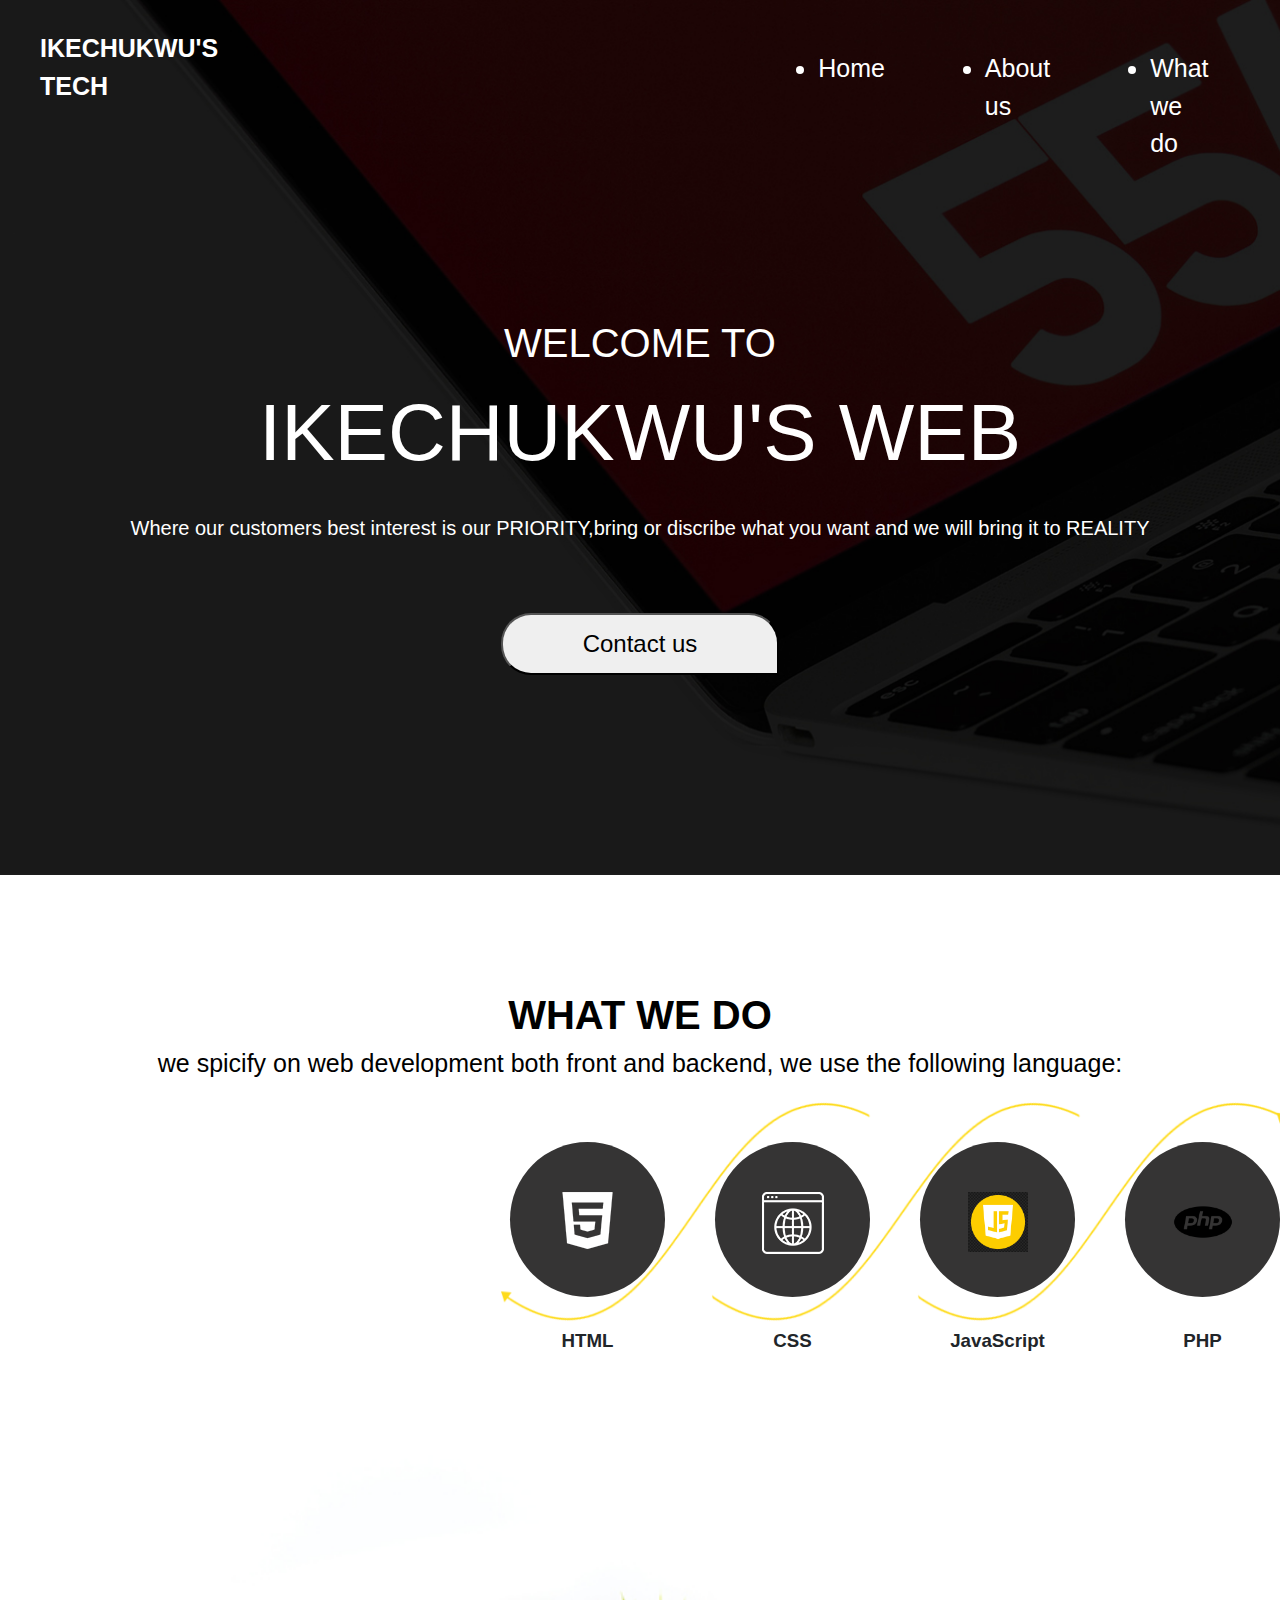
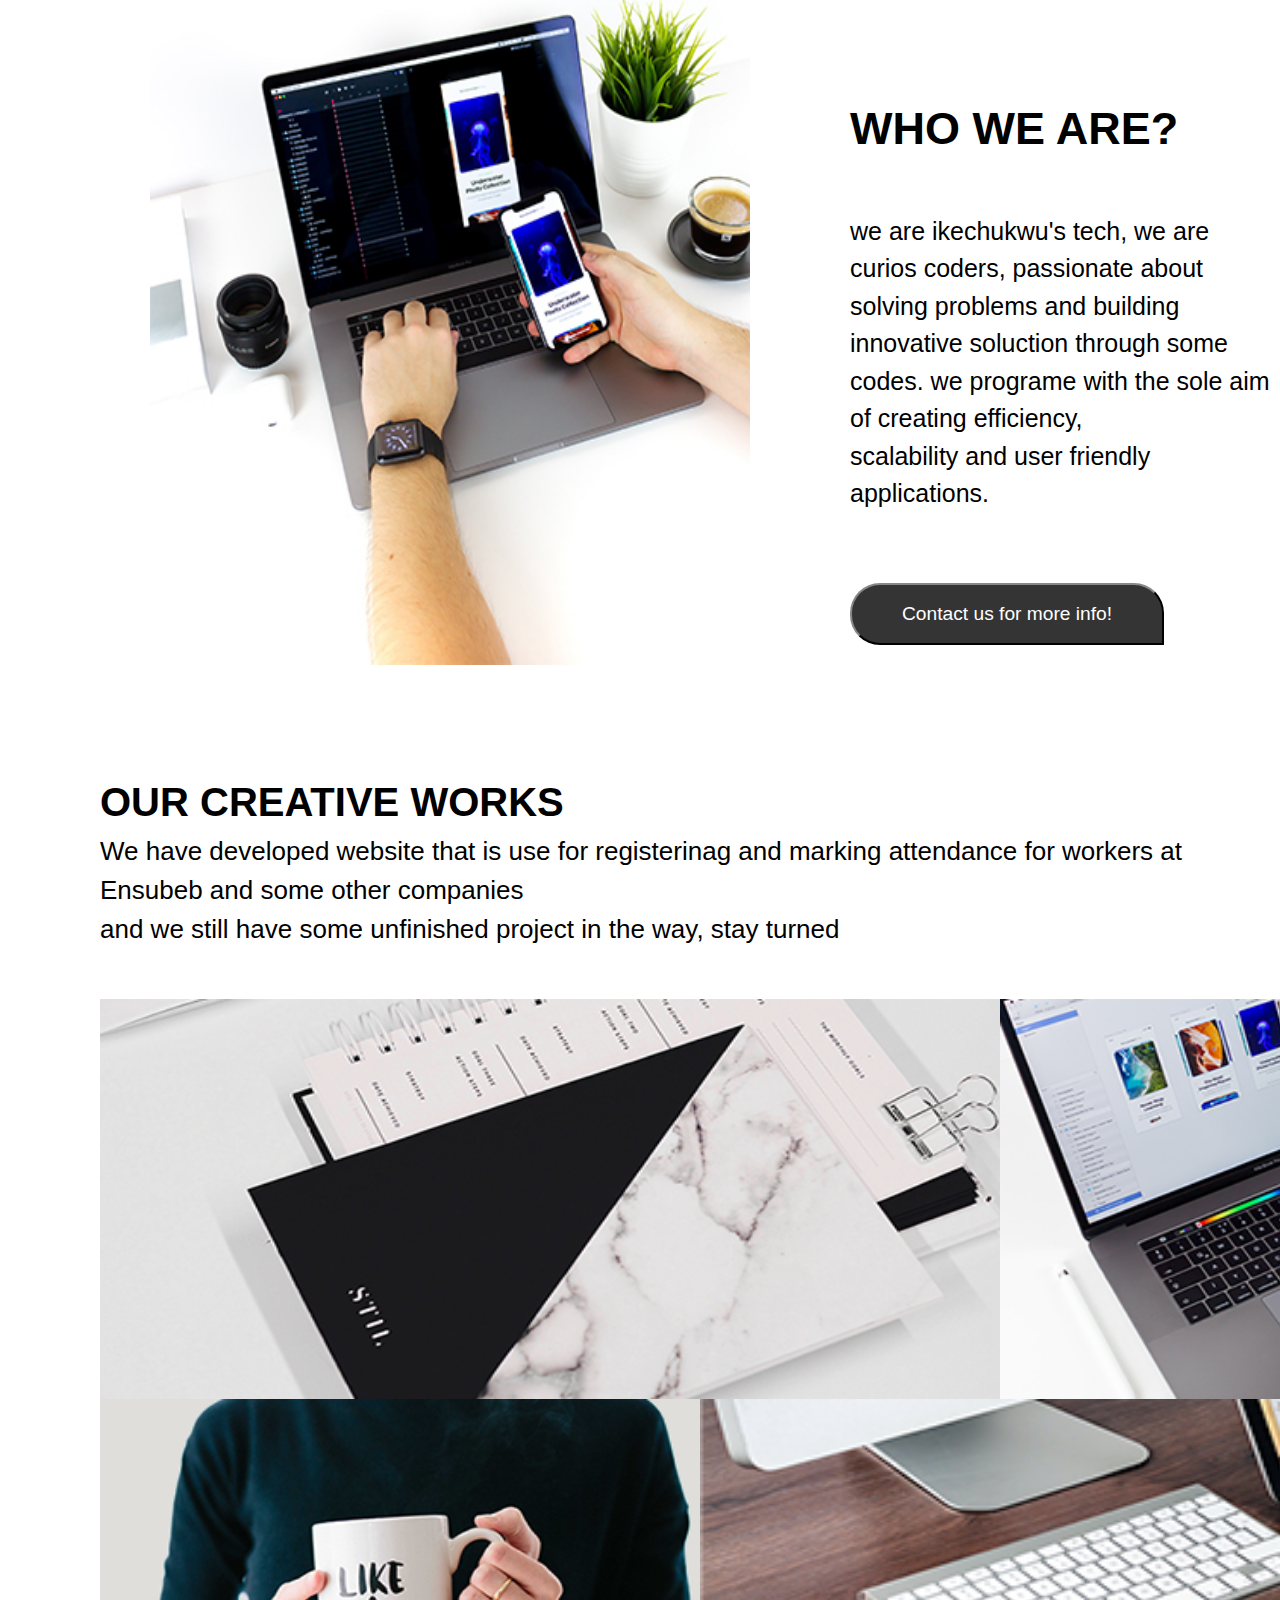
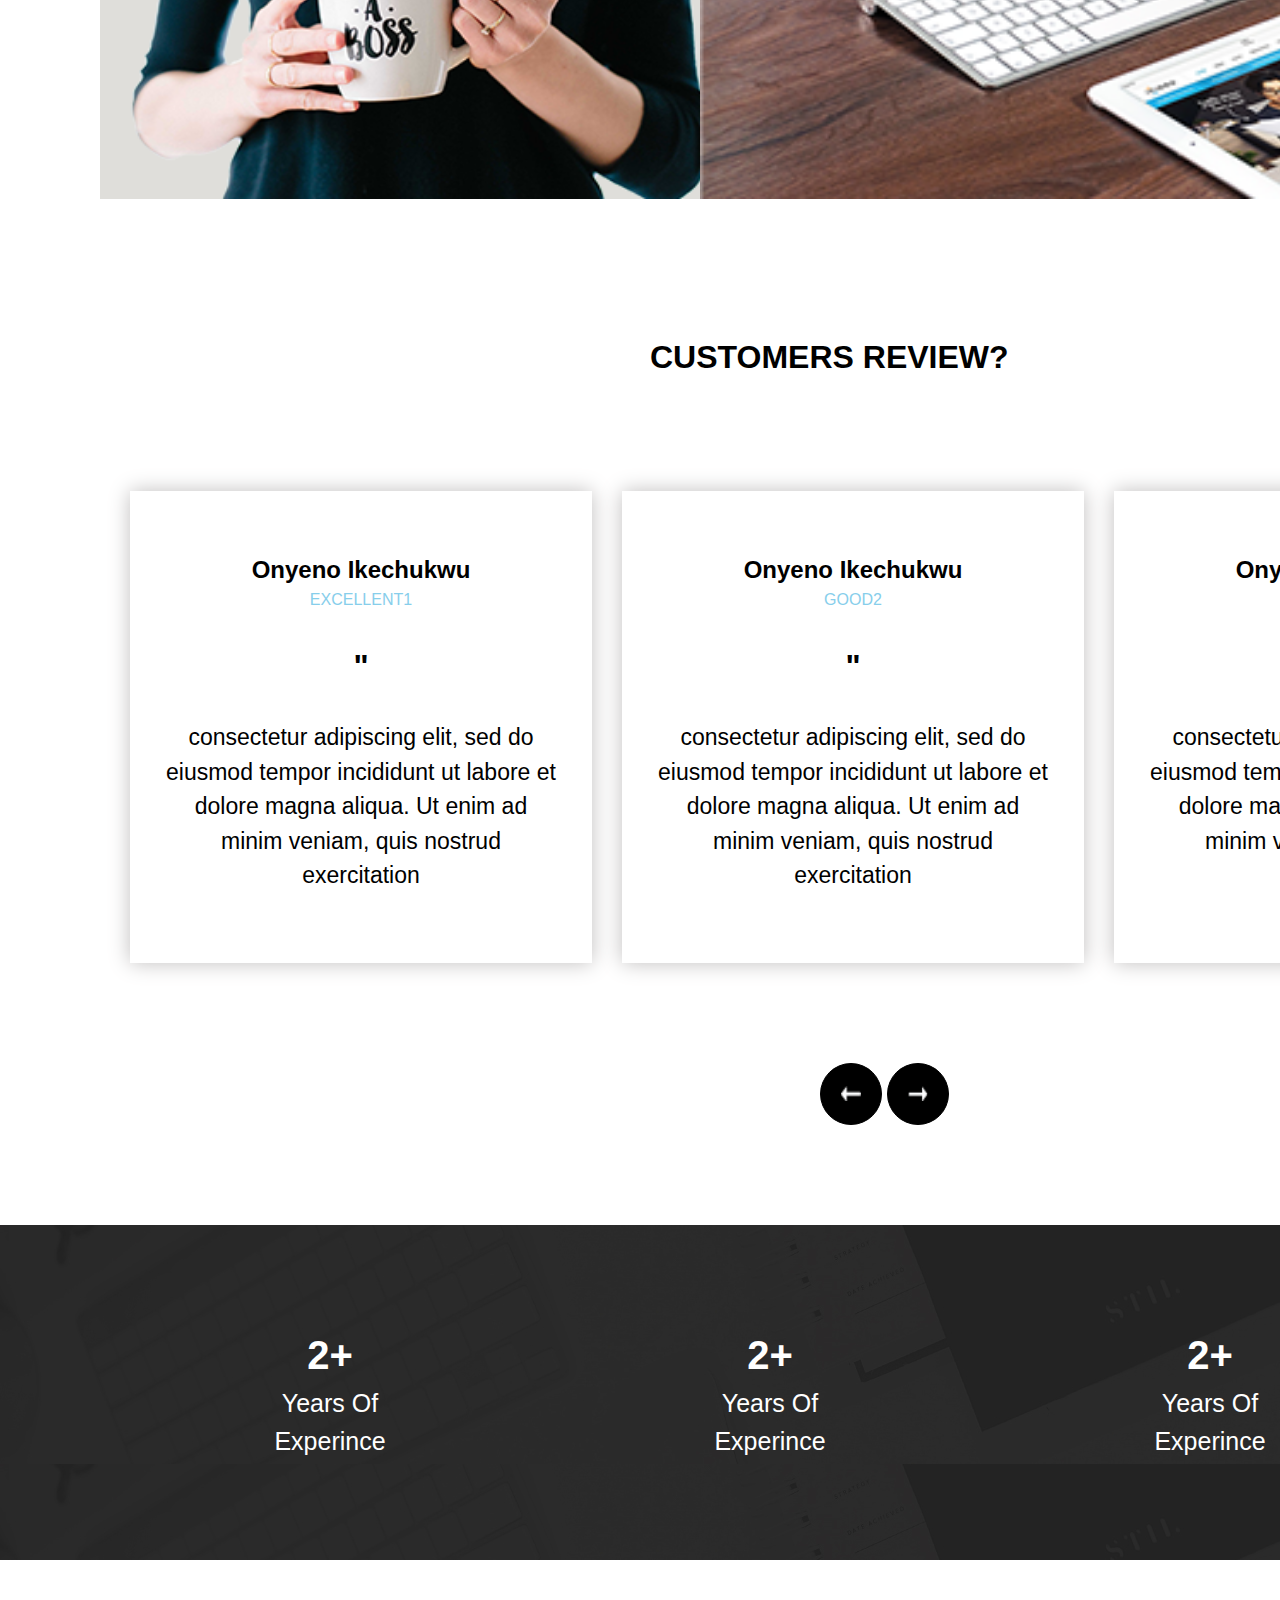
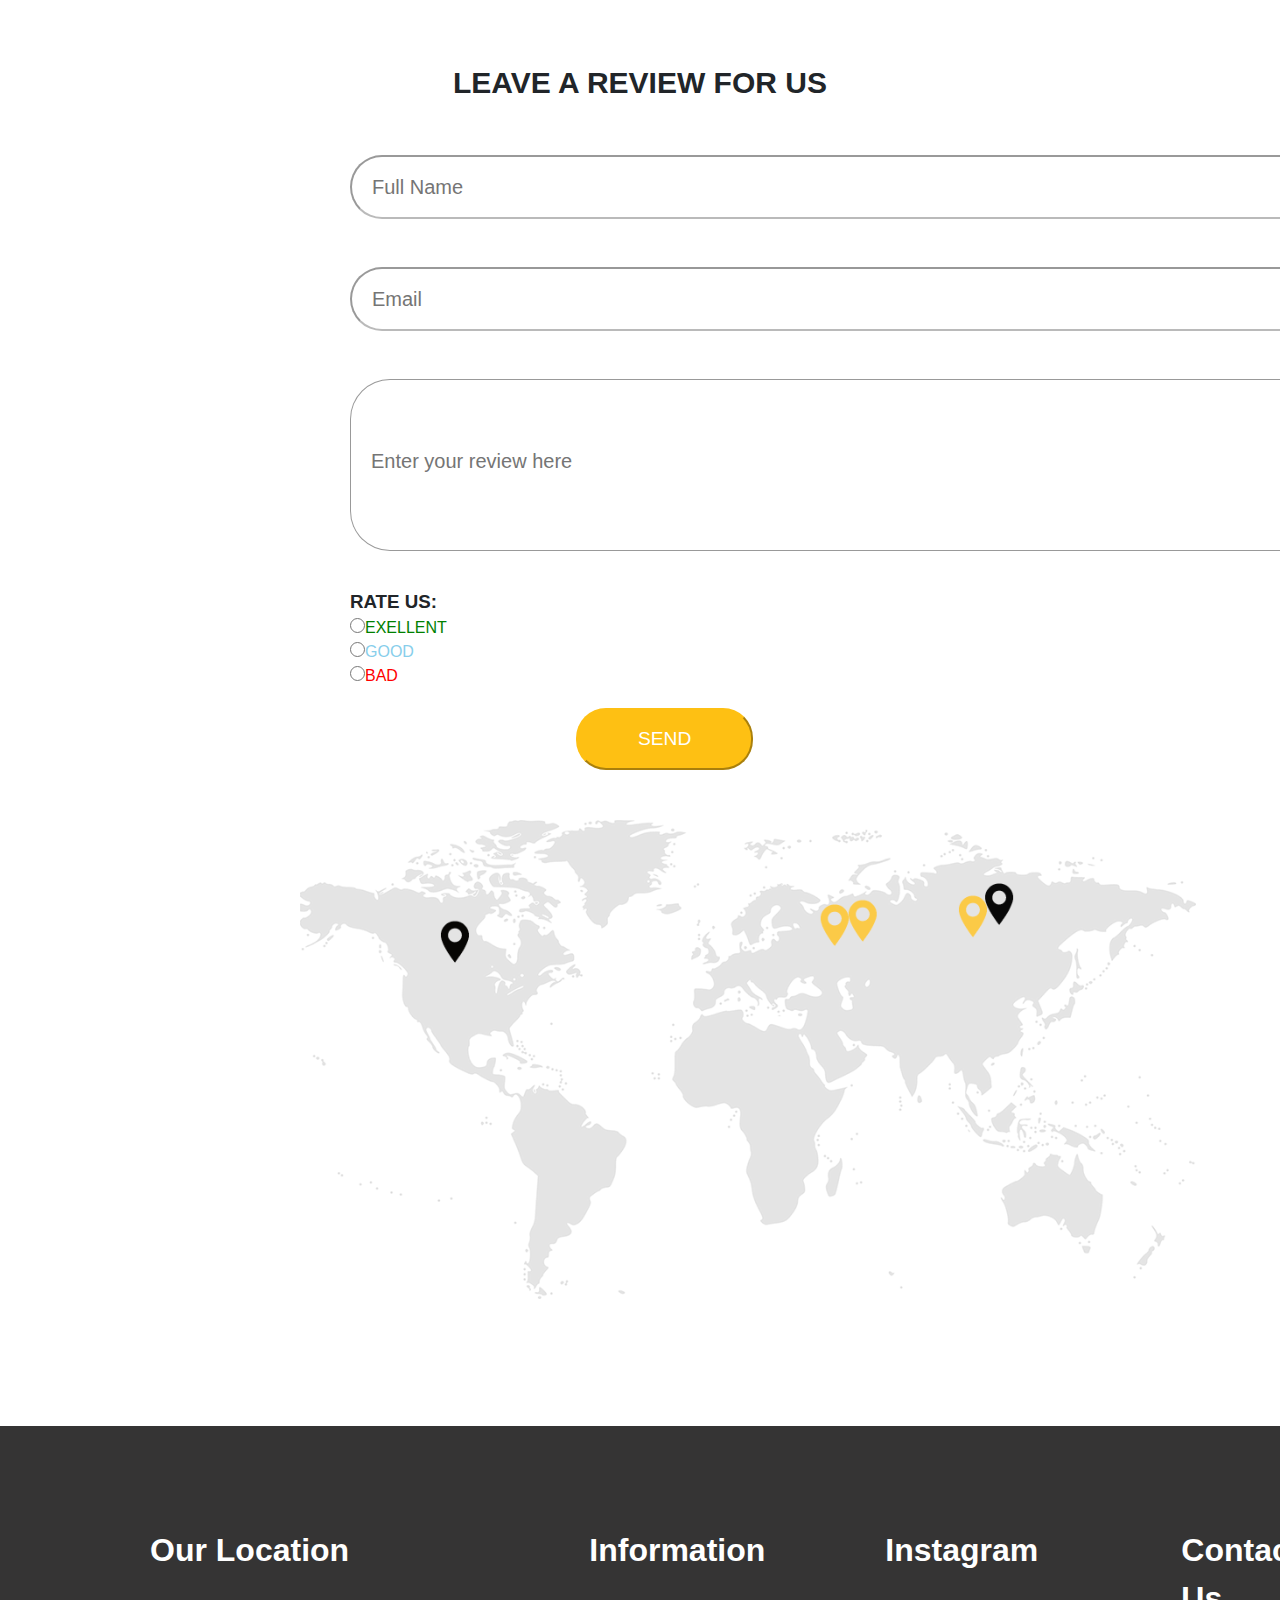
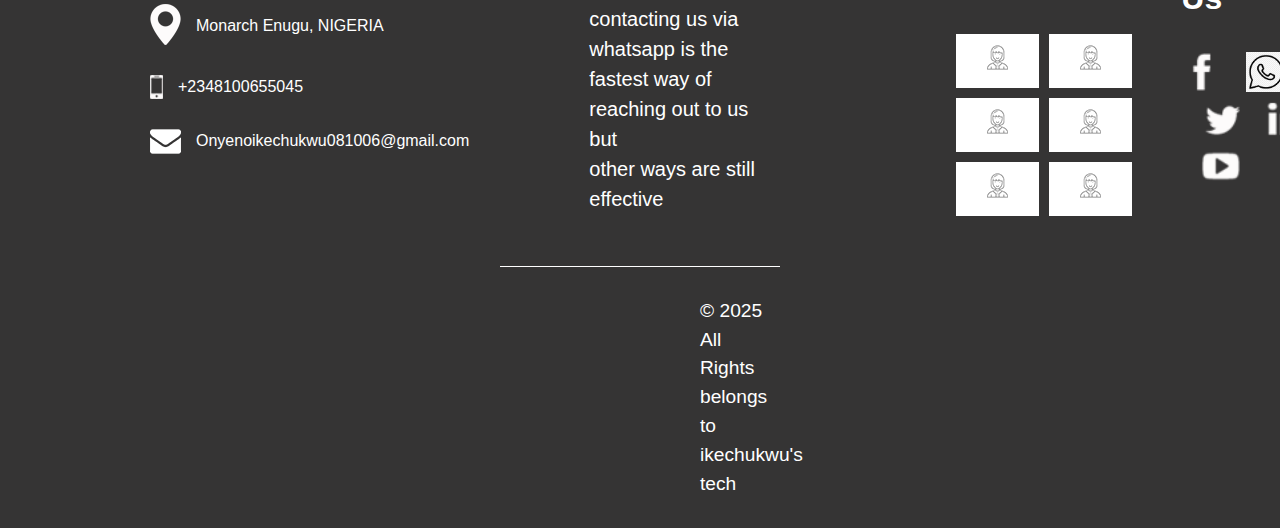
<file: my portfolio/my-portfolio/portfolio.html>
<!DOCTYPE html>
<html lang="en">
<head>
  <meta charset="UTF-8">
  <meta name="viewport" content="width=device-width, initial-scale=1.0">
  <title>ikechukwu's portfolio</title>
  <link rel="stylesheet" href="portfolio.css">
</head>
<body>
  
  <div class="div1">
    <ul>
      <li class="head1"><a href="#" class="head1ii">IKECHUKWU'S <div class="head1i">TECH</div></a></li>
      <li class="head2"><a href="#" class="head3i">Home</a></li>
      <li class="head3 head3-js1"><a href="#div6" class="head3i">About us</a></li>
      <li class="head3 head3-js2"><a href="#div4" class="head3i">What we do</a></li>
      <li class="head3 head3-js3"><a href="#portfolio" class="head3i">Portfolio</a></li>
      <li class="head3 head3-js4"><a href="#div13" class="head3i">Contact us</a></li>
      <img src="../images/prev.png" alt="" class="flex1">
      <img src="../images/menu.png" alt="" class="flex">
    </ul>
    <div class="div2">
      <div class="div2info1">WELCOME TO</div>
      <div class="div2info2">IKECHUKWU'S WEB</div>
      <div class="div2info3">Where our customers best interest is our PRIORITY,bring or discribe what you want and we will bring it to REALITY</div>
      <a href="#div13"><button class="div2info4">Contact us</button></a>
    </div>
  </div>
  <div class="div4" id="div4">
    <h1 class="div3">WHAT WE DO</h1>
    <p class="pp">we spicify on web development both front and backend, we use the following language:</p>
    <div class="background">
      <img src="../images/arrow-start.png" alt="" class="backgroundimg1">
      <img src="../images/arrow-middle.png" alt="" class="backgroundimg2">
      <img src="../images/arrow-end.png" alt="" class="backgroundimg3">
    </div>
    <div class="div5">
      <div class="div5i div5i-js1">
      
          <div class="img1"><img src="../images/d-3.png" alt="" class="img1i"></div>
          <div><h3>HTML</h3></div>

      </div>
      <div class="div5i div5i-js2 div5i-css2">
      
          <div class="img2"><img src="../images/d-4.png" alt="" class="img2i"></div>
          <div><h3>CSS</h3></div>
      
      </div>
      <div class="div5i div5i-js3 div5i-css">
      
          <div class="img3"><img src="../images/js-javascript-round-logo-icon-png-7017516947717339mnyf7eumy.png" alt="" class="img3i"></div>
          <div><h3>JavaScript</h3></div>
        
      </div>
      <div class="div5i div5i-js4 div5i-css2i">
      
          <div class="img4"><img src="../images/php_PNG17.png" alt="" class="img4i"></div>
          <div><h3>PHP</h3></div>
        
      </div>
    </div>
  </div>
  <div class="div6" id="div6">
    <div>
      <img src="../images/who-img.jpg" alt="" class="div6i">
    </div>
    <div class="div6ii">
      <div><h1 class="div6iiheading">WHO WE ARE?</h1></div>
      <div class="div6iipara">we are ikechukwu's tech, we are curios coders, passionate about <br> solving problems and building innovative soluction through some <br> codes. we programe with the sole aim of creating efficiency, <br> scalability and user friendly applications.
      </div>
      <div><button class="div6iibutton"><a href="" class="buttona">Contact us for more info!</a></button></div>
    </div>
  </div>
  <div id="portfolio">
    <div class="heading">
      <h1>
        OUR CREATIVE WORKS
      </h1>
    </div>
    <div class="paragraph">
     We have developed website that is use for registerinag and marking attendance for workers at Ensubeb and some other companies <br>and we still have some unfinished project in the way, stay turned
    </div>
  </div>
  <div class="div7">
    <div>
      <img src="../images/w-1.png" alt="" class="div7img1">
      <img src="../images/w-2.png" alt="" class="div7img2">
      <br>
      <img src="../images/w-3.png" alt="" class="div7img3">
      <img src="../images/w-4.png" alt="" class="div7img4">
    </div>
  </div>
  <h1 class="h1">CUSTOMERS REVIEW?</h1>
  <div class="div8">
    
  </div>
  <div class="div9">
    <div class="div9i next"><img src="../images/prev.png" alt="" class="div9img "></div>
    <div class="div9ii prev"><img src="../images/next.png" alt="" class="div9img "></div>
  </div>
  <div class="div10">
    <div class="div10i"><h1 class="div10h1">2+</h1><div class="div10h3">Years Of Experince</div></div> 
    <div class="div10ii"><h1 class="div10h1">2+</h1><div class="div10h3">Years Of Experince</div></div>
    <div class="div10iii"><h1 class="div10h1">2+</h1><div class="div10h3">Years Of Experince</div></div>
  </div>
  <h1 class="div11">LEAVE A REVIEW FOR US</h1>
  <div class="div12">
    <p class="one"></p>
    <input type="text" name="name" placeholder="Full Name" class="name" id="div12i"><br><br><br>
    <p class="two"></p>
    <input type="text" name="email" placeholder="Email" class="email" id="div12ii"><br><br><br>
    <p class="three"></p>
    <textarea name="comment" placeholder="Enter your review here" id="div12iii" class="comment"></textarea><br>
    <div class="rate"><h3>RATE US:</h3></div>
    <p class="four"></p>
    <div id="div12iv"><input type="radio" name="good" value="excellent" id="excellent"><label for="EXCELLENT"  class="excellent">EXELLENT</label><br></div>
    <div id="div12v"><input type="radio" name="good" value="good" id="good"><label for="GOOD"  class="good">GOOD</label><br></div>
    <div id="div12vi"><input type="radio" name="good" value="bad" id="bad"><label for="BAD" class="bad">BAD</label><br></div>
    <button id="submit">SEND</button>
  </div>
  



  <img src="../images/map-img.png" alt="" class="location">
  <div class="div13" id="div13">
    <div class="div13i">
      <div class="div13i1"><h1>Our Location</h1></div>
      <div class="div13i2"><img src="../images/location.png" alt=""><div class="address">Monarch Enugu, NIGERIA</div></div>
      <div class="div13i3"><img src="../images/telephone-white.png" alt=""> <div class="phone">+2348100655045</div></div>
      <div class="div13i4"><img src="../images/envelope-white.png" alt=""> <div class="phone">Onyenoikechukwu081006@gmail.com</div></div>
    </div>
    <div class="div13ii">
      <div class="div13ii1"><h1>Information</h1></div>
      <div class="div13ii2">contacting us via whatsapp is the<br> fastest way of reaching out to us but<br> other ways are still effective</div>
    </div>
    <div class="div13iii">
      <div class="div13iii1"><h1>Instagram</h1></div>
      <div class="div13iii2">
        <div class="imgi"><a href="https://www.instagram.com/ikechukwuonyeno?igsh=ZXpqcjRoZXVncnd0"><img src="../images/insta.png" alt=""></a></div>
        <div class="imgii"><a href="https://www.instagram.com/ikechukwuonyeno?igsh=ZXpqcjRoZXVncnd0"><img src="../images/insta.png" alt=""></a></div>
      </div>
      <div class="div13iii3">
        <div class="imgi"><a href="https://www.instagram.com/ikechukwuonyeno?igsh=ZXpqcjRoZXVncnd0"><img src="../images/insta.png" alt=""></a></div>
        <div class="imgii"><a href="https://www.instagram.com/ikechukwuonyeno?igsh=ZXpqcjRoZXVncnd0"><img src="../images/insta.png" alt=""></a></div>
      </div>
      <div class="div13iii4">
        <div class="imgi"><a href="https://www.instagram.com/ikechukwuonyeno?igsh=ZXpqcjRoZXVncnd0"><img src="../images/insta.png" alt=""></a></div>
        <div class="imgii"><a href="https://www.instagram.com/ikechukwuonyeno?igsh=ZXpqcjRoZXVncnd0"><img src="../images/insta.png" alt=""></a></div>
      </div>
    </div>
    <div class="div13iv">
      <div class="div13iv1"><h1>Contacts Us</h1></div>
      <div class="div13iv4">
        <a href="https://www.facebook.com/chizoba.onyeno"><img src="../images/fb.png" alt="" class="image1"></a> 
        <a href="https://wa.me/qr/A6S77NEWRRS7D1"><img src="../images/images.png" alt="" class="image"></a>
        <a href="https://x.com/onyenoikechukwo?t=fc6ueUg3kzytMN3KcjR7CQ&s=09"><img src="../images/twitter.png" alt="" class="image"></a>
        <a href="https://www.linkedin.com/in/onyeno-ikechukwu-b143462b6?utm_source=share&utm_campaign=share_via&utm_content=profile&utm_medium=android_app"><img src="../images/linkedin.png" alt="" class="image"></a> 
        <a href="https://youtube.com/@onyenoikechukwu?si=dcDbLLSU4Wv9gISc"><img src="../images/youtube.png" alt="" class="image"></a>
      </div>
    </div>
    
  </div>
  <div class="div13vi">
    <div class="div13v">© 2025 All Rights belongs to ikechukwu's tech</div>
  </div>
  <script type="module" src="portfolio.js"></script>
</body>
</html>
</file>
<file: my portfolio/my-portfolio/portfolio.css>
*{
  margin: 0;
  padding: 0;
  box-sizing: 0;
  font-family: "Poppins", sans-serif;
}
@media only screen and (max-width:780px){
  *{
    align-items: center;
  }
  ul{
    color: white;
    padding-top: 20px;
    margin-left: 45%;
  }
  .head1, .head1i{
    position: absolute;
    left: 0;
  }
  .head2{
    color: white;
    font-size: 20px;
    padding-top: 100px;
    display: none;
  }
  .head3{
    color: white;
    font-size: 20px;
    margin-top: 20px;
    display: none;
  }
  .flex{
    height: 60px;
    width: 60px;
    margin-left: 80%;
  }
  .flex:hover{
    cursor: pointer;
  }
  .flex1{
    height: 20px;
    width: 20px;
    margin-left: 90%;
    display: none;
  }
  .flex1:hover{
    cursor: pointer;
  }
  .div2{
    text-align: center;
    margin-top: 100px;
    color: white;
    padding-bottom: 200px;
  }
  .pp{
    margin-top: 20px;
    font-size: 20px;
    text-align: center;
    font-weight: 450;
    color: #000000;
    margin-left: 10%;
    margin-right: 10%;
  }
  .div5{
    display: flex;
    margin-left: 13%;
    margin-top: 60px;
    text-align: center;
    position: relative;
    flex-wrap: wrap;
    text-align: center;
  }
  .background{
    display: none;
  }
  .div5i:nth-child(3){
    flex-basis: 20%;
  }
  .div5i-css, .div5i-css2i{
    margin-top: 20%;
  }
  .div5i-css2, .div5i-css2i{
    margin-left: 10%;
  }
  .div6{
    margin-top: 30px;
  }
  .div6i{
    margin-left: 5%;
  }
  .div6iipara{
    font-size: 20px;
    color: #000000;
    margin-top: 20px;
  }
  .div6ii{
    margin-top: 40px;
    margin-left: 5%;
  }
  .heading{
    color: #000000;
    font-size: 20px;
    margin-left: 5%;
    margin-top: 100px;
  }
  .paragraph{
    margin-left: 5%;
    font-size: 22px;
    color: #000000;
  }
  .div7{
    margin-top: 50px;
    margin-left: 5%;
  }
  .div7img1{
    width: 97%;
    height: 400px;
    position: relative;
  }
  .div7img2{
    width: 97%;
    height: 400px;
  }
  .div7img3{
    width: 97%;
    height: 400px;
  }
  .div7img4{
    width: 97%;
    height: 400px;
  }
  .div8{
    margin-top: 20px;
    margin-left: 8%;
    text-align: center;
  }
  .h1{
    text-align: center;
    margin-top: 100px;
    margin-left: 5%;
    color: #000000;
  }
  .div8para{
    color: #000000;
    font-size: 23px;
    margin-top: 30px;
    word-wrap: break-word;
    width: 98%;
    text-align: center;
  }
  .div8ii{
    text-align: center;
    padding: 30px;
    margin-left: 1%;
    border: 1px solid transparent;
    padding-bottom: 40px;
    box-shadow: 0px 0px 20px rgb(192, 190, 190);
    height: 400px;
    width: 80%;
  }
  .div9{
    margin-top: 100px;
    display: flex;
    margin-left: 45%;
  }
  .div10{
    text-align: center;
    margin-top: 100px;
    padding-top: 100px;
    padding-bottom: 100px;
    background-image: url(../images/target-bg.jpg);
    color: white;
  }
  .div10ii{
    margin-top: 50px;
  }
  .div10iii{
    margin-top: 50px;
  }
  .div12{
    text-align: center;
    margin-top: 50px;
  }
  #div12i, #div12ii{
    width: 90%;
    height: 60px;
    padding-left: 20px;
    font-size: 20px;
    border-radius: 40px;
    border-color:  rgba(0, 0, 0, 0.4);
    outline: none;
  }
  #div12iii{
    width: 90%;
    height: 150px;
    padding-left: 20px;
    padding-top: 20px;
    font-size: 20px;
    border-radius: 40px;
    border-color:  rgba(0, 0, 0, 0.4);
    outline: none;
    word-wrap: break-word;
  }
  .location{
    margin-left: 5%;
    width: 90%;
    margin-top: 50px;
  }
  .div13{
    background-color: #353434;
    color: white;
    padding-top: 100px;
    padding-bottom: 50px;
    margin-top: 120px;
    text-align: center;
  }
  .div13i2, .div13i3, .div13i4{
    display: flex;
    margin-top: 30px;
    margin-bottom: 30px;
    margin-left: 25%;
  }
  .div13ii{
    margin-top: 80px;
    text-align: center;
  }
  .div13iii{
    text-align: center;
    margin-top: 80px;
  }
  .div13iii2{
    margin-top: 30px;
    margin-left: 35%;
  }
  .div13iii3{
    margin-left: 35%;
  }
  .div13iii4{
    margin-left: 35%;
  }
  .div13iv{
    text-align: center;
    margin-top: 80px;
  }
  .div13v{
    margin-left: 10%;
    margin-right: 10%;
    text-align: center;
    font-size: 18px;
    border-top: 1px solid white;
    background-color: #353434;
    padding-top: 30px;
    padding-bottom: 30px;
    color: white;
  }
  #submit{
    text-align: center;
    padding-left: 60px;
    padding-right: 60px;
    padding-top: 18px;
    padding-bottom: 18px;
    margin-top: 20px;
    border-radius: 30px;
    font-size: larger;
    cursor: pointer;
    background-color: #fec013;
    border-color: #fec013;
    color: white;
    font-weight: 400;
  }
  #div12iv{
    margin-top: 10px;
    color: green;
  }
  #div12v{
    color: skyblue;
  }
  #div12vi{
    color: red;
  }
}


@media only screen and (min-width:781px) and (max-width:1024px){
  *{
    align-items: center;
  }
  ul{
    color: white;
    padding-top: 20px;
    margin-left: 45%;
  }
  .head1, .head1i{
    position: absolute;
    left: 0;
  }
  .head2{
    color: white;
    font-size: 20px;
    padding-top: 100px;
    display: none;
  }
  .flex{
    height: 60px;
    width: 60px;
    margin-left: 80%;
  }
  .flex:hover{
    cursor: pointer;
  }
  .flex1{
    height: 60px;
    width: 60px;
    margin-left: 80%;
    display: none;
  }
  .flex1:hover{
    cursor: pointer;
  }
  .head3{
    color: white;
    font-size: 20px;
    margin-top: 20px;
    display: none;
  }
  .div2{
    text-align: center;
    margin-top: 100px;
    color: white;
    padding-bottom: 200px;
  }
  .pp{
    margin-left: 10%;
    margin-right: 10%;
    margin-top: 20px;
    font-size: 20px;
    text-align: center;
    font-weight: 450;
    color: #000000;
  }
  .div5{
    display: flex;
    margin-top: 60px;
    text-align: center;
    position: relative;
  }
  .background{
    margin-left: 10px;
    margin-top: 20px;
  }
  .backgroundimg1, .backgroundimg2, .backgroundimg3{
    width: 370px;
    height: 220px;
    position: absolute;
  }
  .backgroundimg1{
    margin-left: 31px;
  }
  .backgroundimg2{
    margin-left: 241px;
  }
  .backgroundimg3{
    margin-left: 447px;
  }
  .div6{
    text-align: center;
    margin-top: 100px;
  }
  .div6{
    margin-top: 30px;
  }
  .div6i{
    margin-left: 5%;
  }
  .div6iipara{
    font-size: 20px;
    color: #000000;
    margin-top: 20px;
  }
  .div6ii{
    margin-top: 40px;
    margin-left: 5%;
  }
  .heading{
    color: #000000;
    font-size: 20px;
    margin-left: 5%;
    margin-top: 100px;
  }
  .paragraph{
    margin-left: 5%;
    font-size: 22px;
    color: #000000;
  }
  .div7{
    margin-top: 50px;
    margin-left: 5%;
  }
  .div7img1{
    width: 97%;
    height: 400px;
    position: relative;
  }
  .div7img2{
    width: 97%;
    height: 400px;
  }
  .div7img3{
    width: 97%;
    height: 400px;
  }
  .div7img4{
    width: 97%;
    height: 400px;
  }
  .div8{
    margin-top: 20px;
    margin-left: 8%;
    text-align: center;
  }
  .h1{
    text-align: center;
    margin-top: 100px;
    margin-left: 5%;
    color: #000000;
  }
  .div8para{
    color: #000000;
    font-size: 23px;
    margin-top: 30px;
    word-wrap: break-word;
    width: 98%;
    text-align: center;
  }
  .div8ii{
    text-align: center;
    padding: 30px;
    margin-left: 30px;
    border: 1px solid transparent;
    padding-bottom: 40px;
    box-shadow: 0px 0px 20px rgb(192, 190, 190);
    height: 400px;
    width: 80%;
  }
  .div9{
    margin-top: 100px;
    display: flex;
    margin-left: 45%;
  }
  .div10{
    text-align: center;
    margin-top: 100px;
    padding-top: 100px;
    padding-bottom: 100px;
    background-image: url(../images/target-bg.jpg);
    color: white;
  }
  .div10ii{
    margin-top: 50px;
  }
  .div10iii{
    margin-top: 50px;
  }
  .div12{
    text-align: center;
    margin-top: 50px;
  }
  #div12i, #div12ii{
    width: 90%;
    height: 60px;
    padding-left: 20px;
    font-size: 20px;
    border-radius: 40px;
    border-color:  rgba(0, 0, 0, 0.4);
    outline: none;
  }
  #div12iii{
    width: 90%;
    height: 150px;
    padding-left: 20px;
    padding-top: 20px;
    font-size: 20px;
    border-radius: 40px;
    border-color:  rgba(0, 0, 0, 0.4);
    outline: none;
    word-wrap: break-word;
  }
  .location{
    margin-left: 5%;
    width: 90%;
    margin-top: 50px;
  }
  .div13{
    background-color: #353434;
    color: white;
    padding-top: 100px;
    padding-bottom: 50px;
    margin-top: 120px;
    text-align: center;
  }
  .div13i2, .div13i3, .div13i4{
    display: flex;
    margin-top: 30px;
    margin-bottom: 30px;
    margin-left: 30%;
  }
  .div13ii{
    margin-top: 80px;
    text-align: center;
  }
  .div13iii{
    text-align: center;
    margin-top: 80px;
  }
  .div13iii2{
    margin-top: 30px;
    margin-left: 40%;
  }
  .div13iii3{
    margin-left: 40%;
  }
  .div13iii4{
    margin-left: 40%;
  }
  .div13iv{
    text-align: center;
    margin-top: 80px;
  }
  .div13v{
    margin-left: 10%;
    margin-right: 10%;
    text-align: center;
    font-size: 20px;
    border-top: 1px solid white;
    background-color: #353434;
    padding-top: 30px;
    padding-bottom: 30px;
    color: white;
  }
  #submit{
    text-align: center;
    padding-left: 60px;
    padding-right: 60px;
    padding-top: 18px;
    padding-bottom: 18px;
    margin-top: 20px;
    border-radius: 30px;
    font-size: larger;
    cursor: pointer;
    background-color: #fec013;
    border-color: #fec013;
    color: white;
    font-weight: 400;
  }
  #div12iv{
    color: green;
  }
  #div12v{
    color: skyblue;
  }
  #div12vi{
    color: red;
  }
}


@media only screen and (min-width:1024px){
  ul{
    display: flex;
    padding-top: 30px;
    position: static;
  }
  .flex1{
    display: none;
  }
  .flex{
    display: none;
  }
  .head2{
    margin-left: 600px;
    margin-top: 20px;
    color: white;
    font-size: 25px;
  }
  .head3{
    margin-left: 100px;
    margin-top: 20px;
    color: white;
    font-size: 25px;
  }
  .div2{
    text-align: center;
    margin-top: 150px;
    color: white;
    padding-bottom: 200px;
  }
  .div5{
    display: flex;
    margin-left: 460px;
    margin-top: 60px;
    text-align: center;
    position: relative;
  }
  .background{
    margin-left: 10px;
    margin-top: 20px;
  }
  .backgroundimg1, .backgroundimg2, .backgroundimg3{
    width: 370px;
    height: 220px;
    position: absolute;
  }
  .backgroundimg1{
    margin-left: 491px;
  }
  .backgroundimg2{
    margin-left: 701px;
  }
  .backgroundimg3{
    margin-left: 907px;
  }
  .div6{
    display: flex;
    margin-left: 150px;
    margin-top: 100px;
  }
  .div6iipara{
    font-size: 25px;
    color: #000000;
    margin-top: 50px;
  }
  .div6ii{
    margin-left: 100px;
    margin-top: 240px;
  }
  p{
    font-size: 25px;
    text-align: center;
    font-weight: 450;
    color: #000000;
  }
  .heading{
    color: #000000;
    font-size: 20px;
    margin-left: 100px;
    margin-top: 100px;
  }
  .paragraph{
    margin-left: 100px;
    font-size: 26px;
    color: #000000;
  }
  .div7{
    margin-top: 50px;
    margin-left: 100px;
  }
  .div7img1{
    width: 950px;
    height: 400px;
    position: absolute;
  }
  .div7img2{
    width: 650px;
    height: 400px;
    position: absolute;
    margin-left: 900px;
  }
  .div7img3{
    width: 650px;
    height: 400px;
    position: absolute;
    margin-top: 376px;
  }
  .div7img4{
    width: 950px;
    height: 400px;
    position: absolute;
    margin-top: 376px;
    margin-left: 600px;
  }
  .div8{
    display: flex;
    margin-top: 110px;
    margin-left: 100px;
    margin-right: 150px;
  }
  .h1{
    margin-top: 910px;
    margin-left: 650px;
    color: #000000;
  }
  .div8para{
    color: #000000;
    font-size: 23px;
    margin-top: 30px;
    word-wrap: break-word;
    width: 400px;
    text-align: center;
  }
  .div8ii{
    text-align: center;
    padding: 30px;
    margin-left: 30px;
    border: 1px solid transparent;
    padding-bottom: 40px;
    box-shadow: 0px 0px 20px rgb(192, 190, 190);
    height: 400px;
    width: 600px;
  }
  .div9{
    margin-top: 100px;
    display: flex;
    margin-left: 820px;
  }
  .div10{
    display: flex;
    padding-left: 260px;
    margin-top: 100px;
    padding-top: 100px;
    padding-bottom: 100px;
    background-image: url(../images/target-bg.jpg);
    color: white;
  }
  .div10i, .div10ii, .div10iii{
    text-align: center;
  }
  .div10ii{
    margin-left: 300px;
  }
  .div10iii{
    margin-left: 300px;
  }
  .div12{
    /* text-align: center; */
    margin-top: 50px;
  }
  #div12i, #div12ii{
    width: 1100px;
    height: 60px;
    padding-left: 20px;
    font-size: 20px;
    border-radius: 40px;
    border-color:  rgba(0, 0, 0, 0.4);
    outline: none;
    margin-left: 350px;
  }
  
  #div12iii{
    width: 1100px;
    height: 150px;
    padding-left: 20px;
    padding-top: 20px;
    font-size: 20px;
    border-radius: 40px;
    border-color:  rgba(0, 0, 0, 0.4);
    outline: none;
    margin-left: 350px;
    word-wrap: break-word;
  }
  .location{
    margin-left: 300px;
    margin-top: 50px;
    width: 70%;
  }
  .div13{
    display: flex;
    background-color: #353434;
    color: white;
    padding-left: 150px;
    padding-top: 100px;
    padding-bottom: 50px;
    margin-top: 120px;
  }
  .div13i2, .div13i3, .div13i4{
    display: flex;
    margin-top: 30px;
    margin-bottom: 30px;
  }
  .div13ii{
    margin-left: 120px;
  }
  .div13iii{
    margin-left: 120px;
  }
  .div13iii2{
    margin-top: 50px;
    margin-left: 40%;
  }
  .div13iii3{
    margin-left: 40%;
  }
  .div13iii4{
    margin-left: 40%;
  }
  .div13iv{
    margin-left: 120px;
  }
  .div13v{
    margin-left: 500px;
    margin-right: 500px;
    padding-left: 200px;
    font-size: 50px;
    border-top: 1px solid white;
    background-color: #353434;
    font-size: larger;
    padding-top: 30px;
    padding-bottom: 30px;
    color: white;
  }
  #submit{
    margin-left: 45%;
    padding-left: 60px;
    padding-right: 60px;
    padding-top: 18px;
    padding-bottom: 18px;
    margin-top: 20px;
    border-radius: 30px;
    font-size: larger;
    cursor: pointer;
    background-color: #fec013;
    border-color: #fec013;
    color: white;
    font-weight: 400;
  }
  .rate{
    margin-left: 350px;
  }
  #div12iv{
    margin-left: 350px;
    color: green;
  }
  #div12v{
    margin-left: 350px;
    color: skyblue;
  }
  #div12vi{
    margin-left: 350px;
    color: red;
  }
}



a{
  text-decoration: none;
  color: black;
}
body {
  margin: 0;
  font-family: -apple-system, BlinkMacSystemFont, "Segoe UI", Roboto, "Helvetica Neue", Arial, "Noto Sans", sans-serif, "Apple Color Emoji", "Segoe UI Emoji", "Segoe UI Symbol", "Noto Color Emoji";
  font-size: 1rem;
  font-weight: 400;
  line-height: 1.5;
  color: #212529;
  text-align: left;
  background-color: #fff;
}

.div1{
  background-image: url('../images/hero-bg.jpg');
  background-repeat: no-repeat;
  background-size: cover;
}

.head1{
  font-family: sans-serif;
  color: rgb(53, 52, 52);
  margin-left: 40px;
  list-style: none;
  font-weight: bold;
}
.head1i{
  color: white;
}
.head1ii{
  text-decoration: none;
  font-size: 25px;
  color: white;
}
.head3i{
  color: white;
  text-decoration: none;
  font-family: sans-serif;
}
.div2info1{
  font-size: 40px;
}
.div2info2{
  font-size: 80px;
}
.div2info3{
  font-size: 20px;
  margin-top: 20px;
}
.div2info4{
  margin-top: 70px;
  padding-left: 80px;
  padding-right: 80px;
  padding-top: 15px;
  padding-bottom: 15px;
  font-size: x-large;
  border-bottom-left-radius: 30px;
  border-top-right-radius: 30px;
  border-top-left-radius: 30px;
}
.div2info4:hover{
  cursor: pointer;
  background-color: transparent;
  color: white;
  border: 1px solid white;
}
.div3{
  font-size: 40px;
  color: #000000;
  margin-top: 110px;
  text-align: center;
}
.img1, .img2, .img3, .img4{
  border-radius: 100%;
  background-color: #353434;
  width: 155px;
  height: 155px;
}

.img3i, .img4i{
  width: 60px;
  height: 60px;
  margin-top: 50px;
}
.img1i, .img2i{
  margin-top: 50px;
}
.div5i{
  padding-left: 50px;
  background-size: cover;
}
h3{
  padding-top: 30px;
}
.div6i{
  width: 600px;
  height: 810px;
}

.div6iiheading{
  color: #000000;
  font-size: 45px;
}
.div6iibutton{
  margin-top: 70px;
  padding-left: 50px;
  padding-right: 50px;
  padding-top: 18px;
  padding-bottom: 18px;
  font-size: larger;
  border-bottom-left-radius: 30px;
  border-top-right-radius: 30px;
  border-top-left-radius: 30px;
  background-color: #353434;
  color: white;
  border-color:  #353434;
}
.div6iibutton:hover{
  cursor: pointer;
  color: #353434;
  border: 0.5px solid #353434;
  background-color: white;
}
.div8img{
  width: 100px;
  height: 100px;
  border-radius: 100px;
}
.div8name{
  margin-top: 30px;
  color: #000000;
}
.div8remark1{
  color: green;
}
.div8remark2{
  color: skyblue;
}
.div8remark3{
  color: red;
}
.div8start{
  color: #000000;
  font-size: bold;
  margin-top: 30px;
}
.div9i{
  border: 1px solid #000000;
  border-radius: 100%;
  width: 60px;
  height: 60px;
  background-color: #000000;
  
}
.div9ii{
  border: 1px solid #000000;
  border-radius: 100%;
  width: 60px;
  height: 60px;
  margin-left: 5px;
  background-color: #000000;
}
.div9i:hover, .div9ii:hover{
  background-color: #272727;
  cursor: pointer;
}
.div9img{
  margin-left: 20px;
  margin-top: 22px;
  width: 20px;
  height: 15px;
}

.div10h1{
  font-size: 40px;
}
.div10h3{
  font-size: 25px;
}
.div11{
  margin-top: 100px;
  text-align: center;
  font-size: 30px;
}

#div12iii::placeholder{
  padding-top: 50px;
}
.address{
  margin-top: 10px;
  margin-left: 15px;
}
.phone{
  margin-left: 15px;
}
.div13ii2{
  font-size: 20px;
  margin-top: 30px;
}
.imgi, .imgii{
  border: 1px solid white;
  padding-top: 10px;
  padding-bottom: 10px;
  padding-left: 30px;
  padding-right: 30px;
  background-color: white;
  margin-top: 10px;
}
.imgi:hover, .imgii:hover{
  cursor: pointer;
}
.div13iii4, .div13iii2, .div13iii3{
  display: flex;
}
.imgii{
  margin-left: 10px;
}

.div13iv2{
  padding-top: 15px;
  padding-bottom: 15px;
  padding-left: 10px;
  padding-right: 80px;
  margin-top: 40px;
  font-size: larger;
  outline: none;
}
.div13iv3{
  margin-top: 20px;
  padding-top: 15px;
  padding-bottom: 15px;
  padding-left: 40px;
  padding-right: 40px;
  font-size: larger;
  background-color: #fbca47;
  border-color: #fbca47;
  color: white;
}
.div13iv3:hover{
  cursor: pointer;
  background-color: transparent;
  color: #fbca47;
}
.div13iv4{
  margin-top: 30px;
}
.image{
  margin-left: 20px;
}
.image, .image1{
  width: 40px;
  height: 40px;
}
.image1:hover, .image:hover{
  cursor: pointer;
}
.div13vi{
  background-color: #353434;
}
.buttona{
  color: white;
}
.buttona:hover{
  cursor: pointer;
  color: #353434;
}
#good, #excellent, #bad{
  width: 15px;
  height: 15px;
}
.one, .two, .three, .four{
  color: red;
}
</file>
